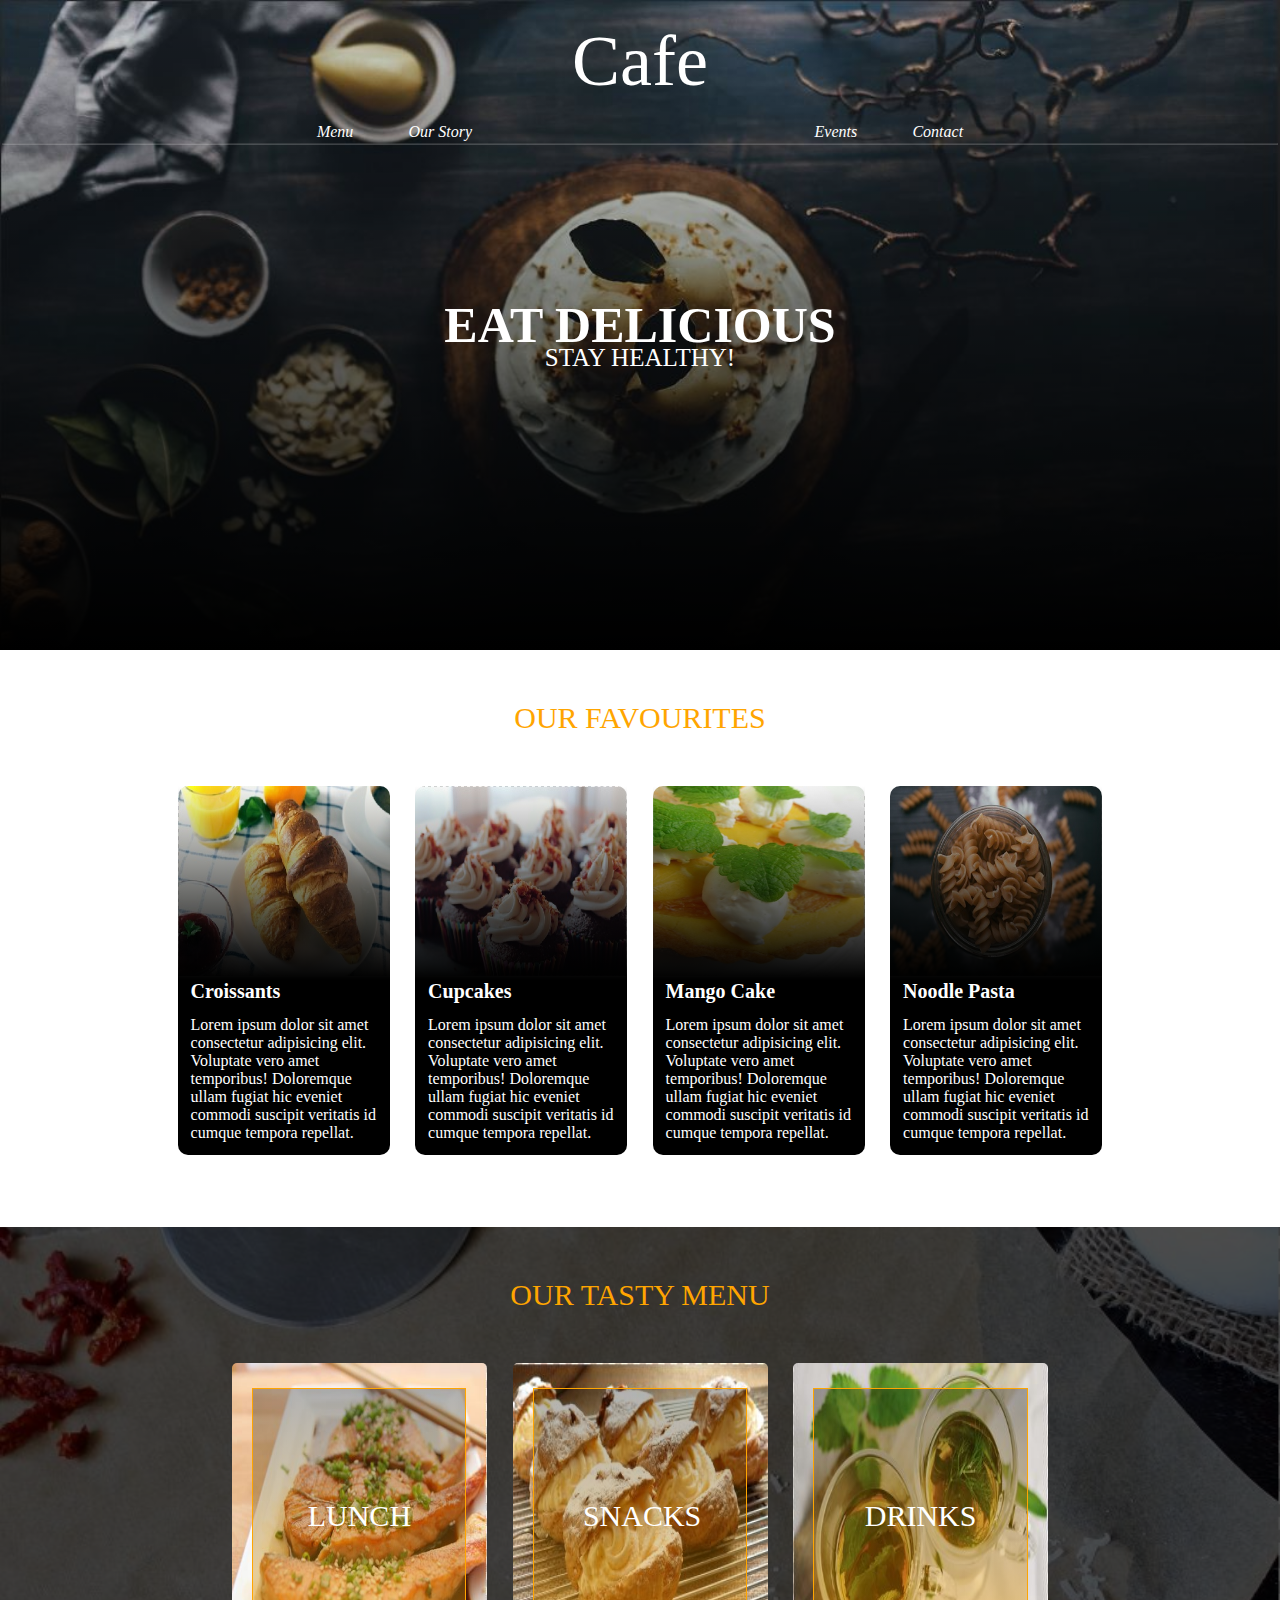
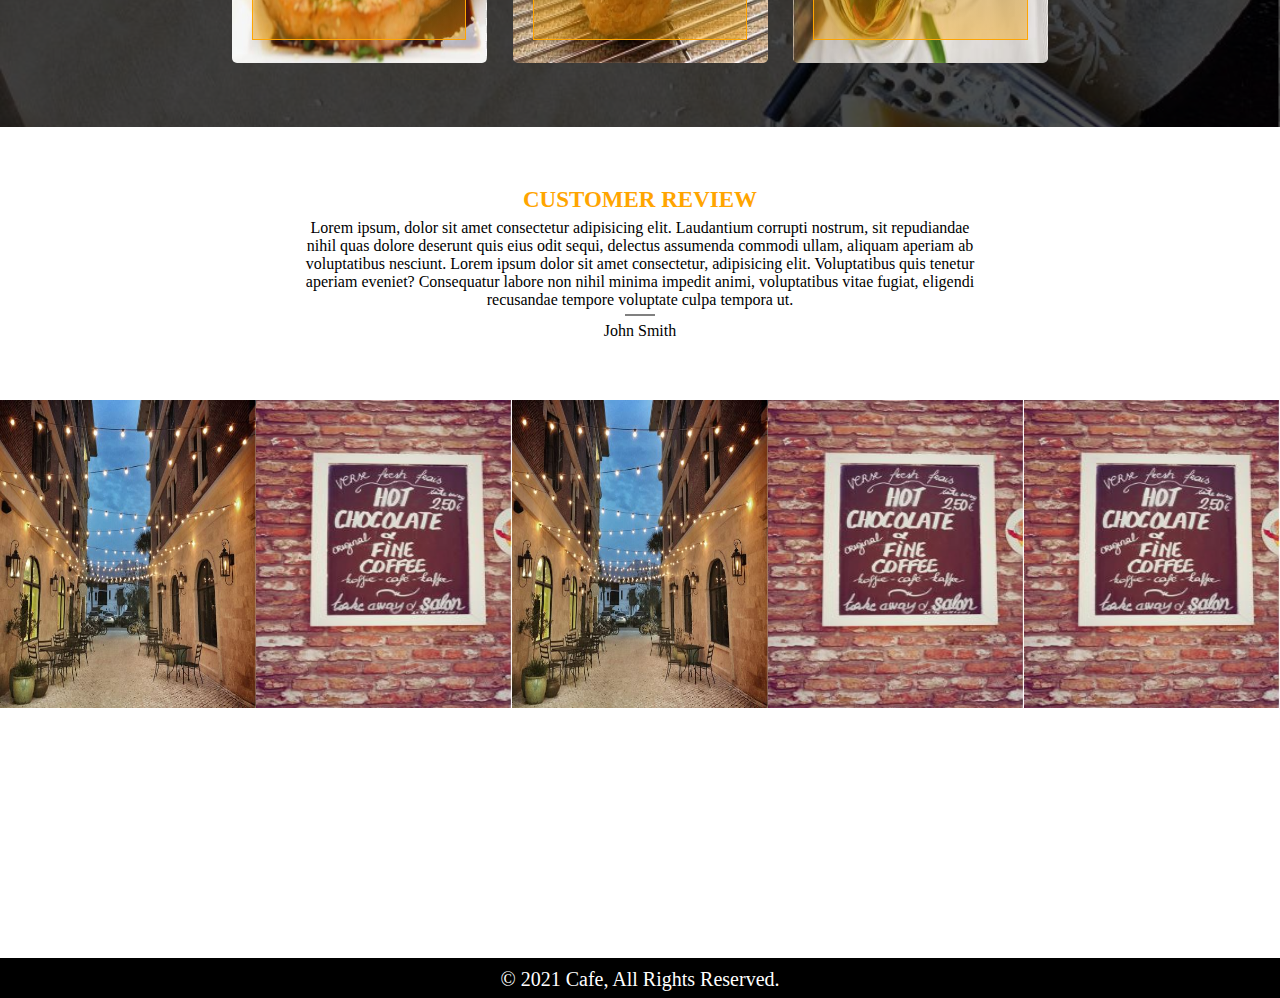
<file: site/index.html>
<!DOCTYPE html>
<html lang="en">
<head>
    <meta charset="UTF-8">
    <meta http-equiv="X-UA-Compatible" content="IE=edge">
    <meta name="viewport" content="width=device-width, initial-scale=1.0">
    <title>Cafe</title>
    <link rel="stylesheet" type="text/css" href="CSS/style.css">
</head>
<body>
     <header>
        <div class="container">
        <div class="logo-text">Cafe</div>
        
        <div class="topnav">
            <div class="topnav-left">
                <a href="#">Menu</a>
                <a href="./our_site.html" target="_self">Our Story</a>
            </div>
            <div class="topnav-right">
                <a href="#" >Events</a>
                <a href="#">Contact</a>
            </div>
        </div>
        <hr id="line-break">
        <div class="hero-text">
            <h1>EAT DELICIOUS</h1>
            <p>STAY HEALTHY!</p>
          </div>
          </div>
    </header>
     <div class="fav">OUR FAVOURITES</div>
   <div class="flex-container" >
    
        <div class="card">
            <div class="img-layer"><img src="images/fav1.jpg" alt="Avatar"></div>
            <div class="card-container">
              <h4>Croissants</h4>
              <p>Lorem ipsum dolor sit amet consectetur adipisicing elit. Voluptate vero amet temporibus! Doloremque ullam fugiat hic 
                  eveniet commodi suscipit veritatis id cumque tempora repellat.</p>
            </div>
          </div>
          <div class="card">
            <div class="img-layer"><img src="images/fav2.jpg" alt="Avatar"></div>
            <div class="card-container">
              <h4>Cupcakes</h4>
              <p>Lorem ipsum dolor sit amet consectetur adipisicing elit. Voluptate vero amet temporibus! Doloremque ullam fugiat hic 
                eveniet commodi suscipit veritatis id cumque tempora repellat.</p>
            </div>
          </div>
          <div class="card">
            <div class="img-layer"><img src="images/fav3.jpg" alt="Avatar"></div>
            <div class="card-container">
              <h4>Mango Cake</h4>
              <p>Lorem ipsum dolor sit amet consectetur adipisicing elit. Voluptate vero amet temporibus! Doloremque ullam fugiat hic 
                eveniet commodi suscipit veritatis id cumque tempora repellat.</p>
            </div>
          </div>
          <div class="card">
            <div class="img-layer"><img src="images/fav4.jpg" alt="Avatar"></div>
            <div class="card-container">
              <h4>Noodle Pasta</h4>
              <p>Lorem ipsum dolor sit amet consectetur adipisicing elit. Voluptate vero amet temporibus! Doloremque ullam fugiat hic 
                eveniet commodi suscipit veritatis id cumque tempora repellat.</p>
            </div>
          </div>
      </div>
      <div class="container2">
          <div class="sub-container2">
        <div class="fav">OUR TASTY MENU</div>
        <div class="flex-container1">
            <div class="card1">
                <img src="images/tasty1.JPG" alt="Avatar">
                <div id="lunch">LUNCH</div>
        </div>
        <div class="card1">
            <img src="images/tasty2.JPG" alt="Avatar"> 
            <div id="lunch">SNACKS</div>   
    </div>
    <div class="card1">
        <img src="images/tasty3.JPG" alt="Avatar"> 
        <div id="lunch">DRINKS</div>   
</div>
    </div>
      </div>
      </div> 
    <div class="container3">
        <h3>CUSTOMER REVIEW</h3>
        <div>Lorem ipsum, dolor sit amet consectetur adipisicing elit. Laudantium corrupti nostrum, sit repudiandae nihil 
            quas dolore deserunt quis eius odit sequi, delectus assumenda commodi ullam, aliquam aperiam ab voluptatibus nesciunt. 
            Lorem ipsum dolor sit amet consectetur, adipisicing elit. Voluptatibus quis tenetur aperiam eveniet? Consequatur labore 
            non nihil minima impedit animi, voluptatibus vitae fugiat, eligendi recusandae tempore voluptate culpa tempora ut.</div>
        <hr id="line">
        <p>John Smith</p>
    </div>
    <div class="container4">
      <div class="card4">
        <img src="images/01.JPG" alt="Avatar">
      </div>  
      <div class="card4">
        <img src="images/05.JPG" alt="Avatar">
      </div>
      <div class="card4">
        <img src="images/01.JPG" alt="Avatar">
      </div>
      <div class="card4">
        <img src="images/05.JPG" alt="Avatar">
      </div>
      <div class="card4">
        <img src="images/05.JPG" alt="Avatar">
      </div>
    </div>
    <div class="map-responsive">

      <iframe src="https://www.google.com/maps/embed?pb=!1m18!1m12!1m3!1d61555.388881996514!2d73.91481138872427!3d15.365011265642007!2m3!1f0!2f0!3f0!3m2!1i1024!2i768!4f13.1!3m3!1m2!1s0x3bbfb736dff65a8d%3A0xe7e9adcdf39c685d!2sVerna%2C%20Goa!5e0!3m2!1sen!2sin!4v1627110301241!5m2!1sen!2sin" 
        style="border:0;" allowfullscreen="" loading="lazy"></iframe>
      
      </div>
      <footer>&copy; 2021 Cafe, All Rights Reserved.</footer>
</body>
</html>
</file>
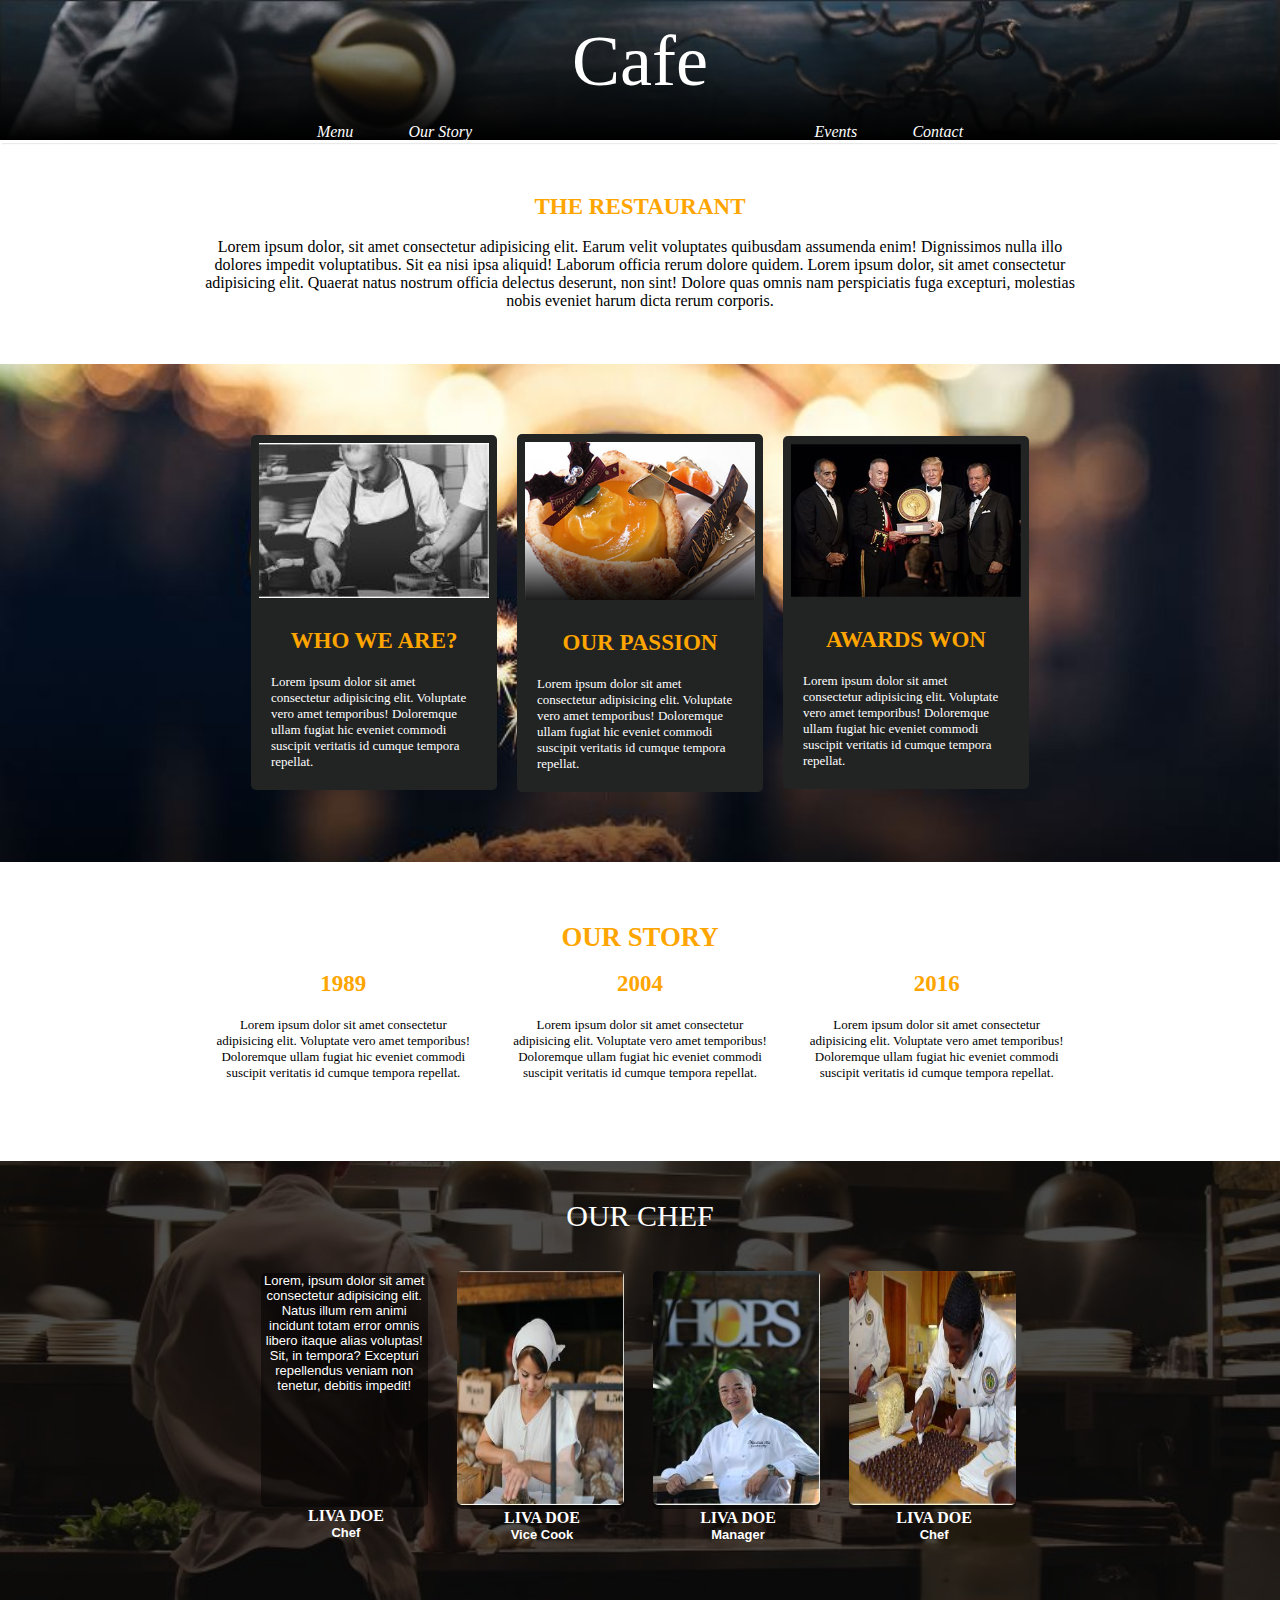
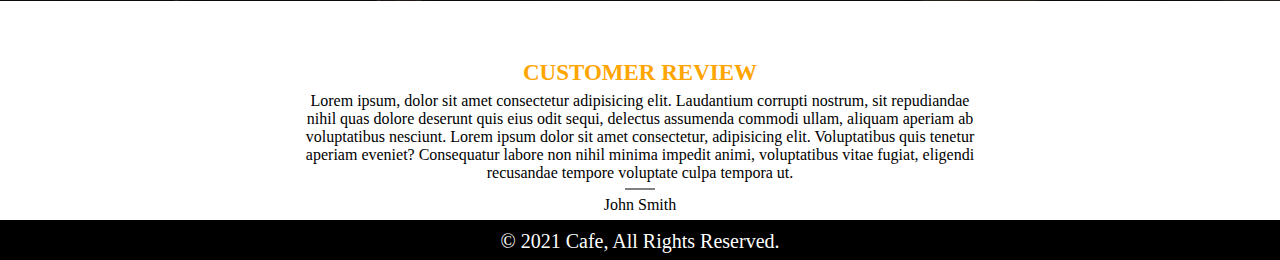
<file: site/our_site.html>
<!DOCTYPE html>
<html lang="en">
<head>
    <meta charset="UTF-8">
    <meta http-equiv="X-UA-Compatible" content="IE=edge">
    <meta name="viewport" content="width=device-width, initial-scale=1.0">
    <title>Cafe</title>
    <link rel="stylesheet" type="text/css" href="CSS/style.css">
    <link rel="stylesheet" type="text/css" href="CSS/our_style.css">
    
</head>
<body>
    <header>
        <div class="container">
        <div class="logo-text">Cafe</div>
        
        <div class="topnav">
            <div class="topnav-left">
                <a href="./index.html" target="_self">Menu</a>
                <a href="#" target="_blank">Our Story</a>
            </div>
            <div class="topnav-right">
                <a href="#" >Events</a>
                <a href="#">Contact</a>
            </div>
        </div>
        <hr id="line-break">
          </div>
    </header>
    <div class="restaurant">
        <h4>THE RESTAURANT</h4>
        <p>Lorem ipsum dolor, sit amet consectetur adipisicing elit. Earum velit voluptates quibusdam assumenda enim! 
            Dignissimos nulla illo dolores impedit voluptatibus. Sit ea nisi ipsa aliquid! Laborum officia rerum dolore quidem.
          Lorem ipsum dolor, sit amet consectetur adipisicing elit. Quaerat natus nostrum officia delectus deserunt, 
          non sint! Dolore quas omnis nam perspiciatis fuga excepturi, molestias nobis eveniet harum dicta rerum corporis.</p>
    </div>
    <div class="story_container">
        <div class="card">
                <img src="images/story1.JPG" alt="Avatar"> 
              <h4>WHO WE ARE?</h4>
              <p>Lorem ipsum dolor sit amet consectetur adipisicing elit. Voluptate vero amet temporibus! Doloremque ullam fugiat hic 
                  eveniet commodi suscipit veritatis id cumque tempora repellat.</p>
          </div>
          <div class="card">
            <img src="images/story2.JPG" alt="Avatar"> 
          <h4>OUR PASSION</h4>
          <p>Lorem ipsum dolor sit amet consectetur adipisicing elit. Voluptate vero amet temporibus! Doloremque ullam fugiat hic 
              eveniet commodi suscipit veritatis id cumque tempora repellat.</p>
      </div>
      <div class="card">
        <img src="images/story3.JPG" alt="Avatar"> 
      <h4>AWARDS WON</h4>
      <p>Lorem ipsum dolor sit amet consectetur adipisicing elit. Voluptate vero amet temporibus! Doloremque ullam fugiat hic 
          eveniet commodi suscipit veritatis id cumque tempora repellat.</p>
  </div>
    </div>
    <div class="our_story">
        <h6>OUR STORY</h6>
        <div class="flex_story">
        <div class="card1">
              <h4>1989</h4>
              <p>Lorem ipsum dolor sit amet consectetur adipisicing elit. Voluptate vero amet temporibus! Doloremque ullam fugiat hic 
                  eveniet commodi suscipit veritatis id cumque tempora repellat.</p>
          </div>
          <div class="card1">
          <h4>2004</h4>
          <p>Lorem ipsum dolor sit amet consectetur adipisicing elit. Voluptate vero amet temporibus! Doloremque ullam fugiat hic 
              eveniet commodi suscipit veritatis id cumque tempora repellat.</p>
      </div>
      <div class="card1">
      <h4>2016</h4>
      <p>Lorem ipsum dolor sit amet consectetur adipisicing elit. Voluptate vero amet temporibus! Doloremque ullam fugiat hic 
          eveniet commodi suscipit veritatis id cumque tempora repellat.</p>
  </div>
</div>
    </div>
    <div class="chef_container">
        <div class="sub-container3">
      <div class="fav">OUR CHEF</div>
      <div class="flex-container2">
        <div class="chef_name">
          <div class="card2">
              <p>Lorem, ipsum dolor sit amet consectetur adipisicing elit. Natus illum rem animi incidunt totam error omnis libero itaque alias 
              voluptas! Sit, in tempora? Excepturi repellendus veniam non tenetur, debitis impedit!</p>
      </div>
      <h2>LIVA DOE <br><p>Chef</p></h2>
    </div>
    <div class="chef_name">
      <div class="card2">
          <img src="images/chef2.JPG" alt="Avatar">          
  </div>
  <h2>LIVA DOE<br><p>Vice Cook</p></h2>
  </div>
  <div class="chef_name">
  <div class="card2">
      <img src="images/chef3.JPG" alt="Avatar">        
</div>
<h2>LIVA DOE<br><p>Manager</p></h2>
</div>
<div class="chef_name">
<div class="card2">
    <img src="images/chef4.JPG" alt="Avatar">   
</div>
<h2>LIVA DOE<br><p>Chef</p></h2> 
</div>
  </div>
    </div>
    </div> 
    <div class="container3">
        <h3>CUSTOMER REVIEW</h3>
        <div>Lorem ipsum, dolor sit amet consectetur adipisicing elit. Laudantium corrupti nostrum, sit repudiandae nihil 
            quas dolore deserunt quis eius odit sequi, delectus assumenda commodi ullam, aliquam aperiam ab voluptatibus nesciunt. 
            Lorem ipsum dolor sit amet consectetur, adipisicing elit. Voluptatibus quis tenetur aperiam eveniet? Consequatur labore 
            non nihil minima impedit animi, voluptatibus vitae fugiat, eligendi recusandae tempore voluptate culpa tempora ut.</div>
        <hr id="line">
        <p>John Smith</p>
    </div>
    <footer>&copy; 2021 Cafe, All Rights Reserved.</footer>
</body>
</html>
</file>
<file: site/CSS/style.css>
* {
    box-sizing: border-box;
    margin: 0px;
    padding: 0px;
}

/** Header Nav **/
header {
    background: url('../images/header-img.JPG') no-repeat ;
    background-size: cover;    
    height: 650px;
    width: 100%; 
    padding: 0px;
    position: relative;
}
.container {
    background: linear-gradient(to top, rgb(0, 0, 0) 0%, rgba(255, 255, 255, 0) 100%) ;  
    height: inherit;
}
.logo-text {
    font-family: Brush Script MT;
    text-align: center;
    font-size: 8vh;
    color: white;
    padding: 20px;    
}
.topnav {
    display: flex;
    justify-content: space-evenly;
}
.topnav-left a, .topnav-right a {
    margin: 0 2vw;
    text-decoration: none;
    color: white;
    font-style: italic;
}
  a:hover {
    color: red;
    background-color: transparent;
    text-decoration: underline;
  }
  a:active {
    color: yellow;
    background-color: transparent;
    text-decoration: underline;
  }
#line-break {
    opacity: 0.2;
    margin: 2px;
}
.hero-text h1,.hero-text p{
    position: absolute;
    top: 50%;
    left: 50%;
    transform: translate(-50%, -50%);
    color: white;
    font-size: 50px;
  }
  .hero-text p {
    top: 55%;
    font-size: 25px;
  } 

  /** Our Favourite slider**/
.fav {
    display: flex;
    justify-content: center;
    margin: 4vw;
    color: orange;
    font-size: 30px;
}
.flex-container {
    display: flex;
    padding: 0 165px;
}
.flex-container .card {
    margin: 0 1vw;
    justify-content: space-evenly;
  }
  .card .img-layer {
    background: linear-gradient(to top, rgb(0, 0, 0) 0%, rgba(255, 255, 255, 0) 100%) ;
  }
  .flex-container img {
    height: 190px;
    width: 100%;
    position: relative;
    z-index: -1;
    border-top-left-radius: 10px;
    border-top-right-radius: 10px;
}
.card-container {
    background-color: rgb(0, 0, 0);
    margin-top: 0;
    display: flex;
    flex-direction: column;   
    border-bottom-left-radius: 10px;
    border-bottom-right-radius: 10px;
}
.card-container h4{
    color: white;
    padding: 0 1vw;
    font-size: 20px;
}
.card-container p {
    color: white;
    padding: 1vw;
}

    /** Our tasty menu**/
    .container2 {
        display: flex;
        background: url('../images/tasty-menu.JPG') no-repeat center;
        background-size: cover;
        height: 500px;
        width: 100%;
        margin-top: 8vh;
        justify-content: center;
        flex-direction: column;
        position: relative;
        z-index: -1;
    }
    .sub-container2 {
        background-color: rgb(0, 0, 0,0.7);
        background-size: cover;    
        height: 500px;
        width: 100%;
        
    }
    .flex-container1 {
        display: flex;
        justify-content: center;
    }
    .flex-container1 .card1 {
        margin: 0 1vw;   
        width: 255px;    
        position: relative;
       }
       .card1 .img-layer1 {
        background-color: rgba(230, 120, 47, 0.3);    
      }
       .card1 img {
        width: 100%;
        height: 300px;
        border-radius: 5px;
    }

    #lunch {
        position: absolute;
        top: 8%;
        left: 8%;
        background: linear-gradient(to bottom, rgb(0, 0, 0,0.3) 0%, rgba(255, 166, 0, 0.4) 100%);
        
        font-size: 30px;
        padding: 110px 49px;
        color: white;
        box-sizing: border-box;
        width: 84%;
        height: 252px;
        text-align: center;
        border: 1px solid orange;
    }

/** customer review **/
.container3 {
    display: flex;
    height: 165px;
    width: 100%;
    margin-top: 6vh;
    overflow: hidden;
    flex-direction: column;
    justify-content: space-evenly;
    text-align: center;
    padding: 0 295px;
}
.container3 h3 {
    font-size: 23px;
    color: orange;
    font-family: Georgia, 'Times New Roman', Times, serif;
}
#line {
    border-style: solid;
    align-self: center;
    width: 30px;
}

/** container4 **/
.container4 {
    display: flex;
    margin-top: 6vh;
}
.container4 .card4 {
    width: 100%;
    height: 308px;
}
.card4 img {
    width: 100%;
    height: inherit;
}

/** map **/
.map-responsive{
    display: flex;
    position:relative;
    height:250px;
}

.map-responsive iframe{
    left:0;
    top:0;
    height:250px;
    width:100%;
    position:absolute;
}

/** Footer **/
footer {
    background-color: black;
    text-align: center;
    font-size: 20px;
    color: white;
    padding: 10px 0;
    height: 40px;
}

@media only screen and (min-width: 768px) and (max-width: 992px) {
    /** Header Nav **/

header {
    background: url('../images/header-img.JPG') no-repeat center;
    background-size: cover;    
    height: 360px;
    width: 100%; 
    padding: 0px;
    position: relative;
}
.logo-text {
    font-family: Brush Script MT;
    text-align: center;
    font-size: 5vh;
    color: white;
    padding: 10px;    
}
.topnav-left a, .topnav-right a {
    margin: 0 2vw;
    text-decoration: none;
    color: white;
    font-style: italic;
    font-size: 13px;
}
.hero-text h1,.hero-text p{
    position: absolute;
    top: 50%;
    left: 50%;
    transform: translate(-50%, -50%);
    color: white;
    font-size: 30px;
  }
  .hero-text p {
    top: 55%;
    font-size: 16px;
  }

   /** Our Favourite slider**/
.fav {
    display: flex;
    justify-content: center;
    margin: 2vw;
    color: orange;
    font-size: 20px;
    
}
.flex-container {
    display: grid;
    grid-template-columns: auto auto;
    padding: 0 165px;
   
}
.flex-container .card {
    margin: 0 1vw 2vw;
    justify-content: space-evenly;
  }
  .card .img-layer {
    background: linear-gradient(to top, rgb(0, 0, 0) 0%, rgba(255, 255, 255, 0) 100%) ;
  }
  .flex-container img {
    height: 134px;
    width: 100%;
    position: relative;
    z-index: -1;
}
.card-container {
    background-color: rgb(0, 0, 0);
    margin-top: 0;
    display: flex;
    flex-direction: column;   
}
.card-container h4{
    color: white;
    padding: 0 1vw;
    font-size: 20px;
}
.card-container p {
    color: white;
    padding: 1vw;
}

  /** Our tasty menu**/
  .container2 {
    display: flex;
    background: url('../images/tasty-menu.JPG') no-repeat center;
    background-size: cover;
    height: 280px;
    margin-top: 6vh;
    justify-content: center;
    flex-direction: column;
    position: relative;
    z-index: -1;
}
.sub-container2 {
    background-color: rgb(0, 0, 0,0.7);
    background-size: cover;    
    height: 315px;
    width: 100%;
    
}
.flex-container1 .card1 {
    margin: 0 1vw;   
    width: 255px;    
    position: relative;
   }
   .card1 img {
    width: 100%;
    height: 178px;
    
}
#lunch {
    position: absolute;
    top: 8%;
    left: 8%;
    background: linear-gradient(to bottom, rgb(0, 0, 0,0.3) 0%, rgba(255, 166, 0, 0.4) 100%);
    
    font-size: 26px;
    padding: 58px 45px;
    color: white;
    box-sizing: border-box;
    width: 84%;
    height: 146px;
    text-align: center;
    border: 1px solid orange;
}

/** customer review **/
.container3 {
    display: flex;
    height: 165px;
    margin-top: 3vh;
    overflow: hidden;
    flex-direction: column;
    justify-content: space-evenly;
    text-align: center;
    padding: 0 88px;
    font-size: 12px;
}
.container3 h3 {
    font-size: 18px;
    color: orange;
    font-family: Georgia, 'Times New Roman', Times, serif;
}
/** container4 **/
.container4 {
    margin-top: 2vh;
}
.container4 .card4 {
    width: 62%;
    height: 190px;
    margin-bottom: 10px;
    align-self: center;
}
.card4 img {
    width: 100%;
    height: inherit;
}
/** map **/
.map-responsive{
    display: flex;
    position:relative;
    height:215px;
}

.map-responsive iframe{
    left:0;
    top:0;
    height:215px;
    position:absolute;
}

/** Footer **/
footer {
    background-color: black;
    text-align: center;
    font-size: 15px;
    color: white;
    padding: 4px 0;
    height: 26px;
}
}

@media only screen and (min-width: 992px) and (max-width: 1199px) {
     /** Our Favourite slider**/
.flex-container {
    display: flex;
    padding: 0 25px;
}
  .flex-container img {
    height: 160px;
    width: 100%;
    position: relative;
    z-index: -1;
}
.card-container p {
    color: white;
    padding: 1vw;
    font-size: 13px;
}

/** customer review **/
.container3 {
    display: flex;
    height: 165px;
    width: 100%;
    margin-top: 9vh;
    overflow: hidden;
    flex-direction: column;
    justify-content: space-evenly;
    text-align: center;
    padding: 0 125px;
}
/** container4 **/
.container4 .card4 {
    width: 100%;
    height: 250px;
}
}

@media only screen and (min-width: 600px)and (max-width: 768px) {
    /** Header Nav **/

header {
    background: url('../images/header-img.JPG') no-repeat ;
    background-size: cover;    
    height: 475px;
    width: 100%; 
    padding: 0px;
    position: relative;
}
.hero-text h1,.hero-text p{
    position: absolute;
    top: 50%;
    left: 50%;
    transform: translate(-50%, -50%);
    color: white;
    font-size: 38px;
  }
  .hero-text p {
    top: 56%;
    font-size: 20px;
  }

    /** Our Favourite slider**/
.flex-container {
    padding: 0 64px;
    display: grid;
    grid-template-columns: auto auto;
}
.flex-container .card {
    margin: 0 1vw 2vw;
    justify-content: space-evenly;
  }
     /** Our tasty menu**/
     .container2 {
        display: flex;
        background: url('../images/tasty-menu.JPG') no-repeat center;
        background-size: cover;
        height: 400px;
        width: 100%;
        margin-top: 8vh;
        justify-content: center;
        flex-direction: column;
        position: relative;
        z-index: -1;
    }
    .sub-container2 {
        background-color: rgb(0, 0, 0,0.7);
        background-size: cover;    
        height: 400px;
        width: 100%;
        
    }
       .card1 img {
        width: 100%;
        height: 238px;
        
    }
    #lunch {
        position: absolute;
        top: 8%;
        left: 8%;
        background: linear-gradient(to bottom, rgb(0, 0, 0,0.3) 0%, rgba(255, 166, 0, 0.4) 100%);
        
        font-size: 30px;
        padding: 81px 19px;
        color: white;
        box-sizing: border-box;
        width: 84%;
        height: 198px;
        text-align: center;
        border: 1px solid orange;
    }
/** customer review **/
.container3 {
    display: flex;
    height: 165px;
    width: 100%;
    margin-top: 4vh;
    overflow: hidden;
    flex-direction: column;
    justify-content: space-evenly;
    text-align: center;
    padding: 0 27px;
}
/** container4 **/
.container4 {
    display: flex;
    margin-top: 6vh;
}
.container4 .card4 {
    width: 100%;
    height: 215px;
}
.card4 img {
    width: 100%;
    height: inherit;
}
}

@media only screen and (min-width: 448px) and (max-width: 600px){
    /** Header Nav **/
    header {
        background: url('../images/header-img.JPG') no-repeat center;
        background-size: cover;    
        height: 475px;
        width: 100%; 
        padding: 0px;
        position: relative;
    }

.hero-text h1,.hero-text p{
    position: absolute;
    top: 50%;
    left: 50%;
    transform: translate(-50%, -50%);
    color: white;
    font-size: 28px;
  }
  .hero-text p {
    top: 54%;
    font-size: 20px;
  }


  /** Our Favourite slider**/
  .fav {
    display: flex;
    justify-content: center;
    margin: 4vw;
    color: orange;
    font-size: 23px;
}
.flex-container {
    display: flex;
    padding: 0 60px;
    flex-direction: column;
}
.flex-container .card {
    margin: 0 1vw 2vw;
    justify-content: space-evenly;
  }

.card-container h4{
    color: white;
    padding: 0 1vw;
    font-size: 18px;
}
.card-container p {
    color: white;
    padding: 1vw;
    font-size: 13px;
}

    /** Our tasty menu**/
    .container2 {
        display: flex;
        background: url('../images/tasty-menu.JPG') no-repeat center;
        background-size: cover;
        height: 1010px;
        width: 100%;
        margin-top: 8vh;
        justify-content: center;
        flex-direction: column;
        position: relative;
        z-index: -1;
    }
    .sub-container2 {
        background-color: rgb(0, 0, 0,0.7);
        background-size: cover;    
        height: 1010px;
        width: 100%;
        
    }
    .flex-container1 {
        display: flex;
        justify-content: center;
        flex-direction: column;
    }
    .flex-container1 .card1 {
        margin: 0 21vw;   
        width: 255px;    
        position: relative;
        align-self: center;
       }

/** customer review **/
.container3 {
    display: flex;
    height: 165px;
    width: 100%;
    margin-top: 3vh;
    overflow: hidden;
    flex-direction: column;
    justify-content: space-evenly;
    text-align: center;
    padding: 0 16px;
    font-size: 13px;
}
.container3 h3 {
    font-size: 18px;
    color: orange;
    font-family: Georgia, 'Times New Roman', Times, serif;
}

/** container4 **/
.container4 {
    display: flex;
    margin-top: 3vh;
}
.container4 .card4 {
    width: 100%;
    height: 208px;
}
}

@media only screen and (max-width: 448px) {
    /** Header Nav **/
    header {
       background: url('../images/header-img.JPG') no-repeat center;
       background-size: cover;    
       height: 475px;
       width: 100%; 
       padding: 0px;
       position: relative;
   }
   .logo-text {
       font-family: Brush Script MT;
       text-align: center;
       font-size: 6vh;
       color: white;
       padding: 20px;    
   }
.hero-text h1,.hero-text p{
   position: absolute;
   top: 50%;
   left: 50%;
   transform: translate(-50%, -50%);
   color: white;
   font-size: 20px;
 }
 .hero-text p {
   top: 54%;
   font-size: 15px;
 }
 
  /** Our Favourite slider**/
  .fav {
   display: flex;
   justify-content: center;
   margin: 4vw;
   color: orange;
   font-size: 22px;
}
.flex-container {
   display: flex;
   padding: 0 50px;
   flex-direction: column;
}
.flex-container .card {
   margin: 0 0.5vw;
   justify-content: space-evenly;
   height: 260px;
 }
 .card .img-layer {
   background: linear-gradient(to top, rgb(0, 0, 0) 0%, rgba(255, 255, 255, 0) 100%) ;
   height: 140px;
 }
.card-container h4{
   color: white;
   padding: 0 1vw;
   font-size: 18px;
}
.card-container p {
   color: white;
   padding: 1vw;
   font-size: 13px;
}

/** Our tasty menu**/
   .container2 {
       display: flex;
       background: url('../images/tasty-menu.JPG') no-repeat center;
       background-size: cover;
       height: 886px;
       width: 100%;
       margin-top: 2vh;
       justify-content: center;
       flex-direction: column;
       position: relative;
       z-index: -1;
   }
   .sub-container2 {
       background-color: rgb(0, 0, 0,0.7);
       background-size: cover;    
       height: 886px;
       width: 100%;
       
   }
   .flex-container1 {
       display: flex;
       justify-content: center;
       flex-direction: column;
   }
   .flex-container1 .card1 {
       margin: 0 21vw 10px;   
       width: 245px;    
       position: relative;
       align-self: center;
      }
      .card1 img {
       width: 100%;
       height: 262px;
       border-radius: 5px;
   }
      #lunch {
       position: absolute;
       top: 8%;
       left: 8%;
       background: linear-gradient(to bottom, rgb(0, 0, 0,0.3) 0%, rgba(255, 166, 0, 0.4) 100%);
       
       font-size: 28px;
       padding: 110px 49px;
       color: white;
       box-sizing: border-box;
       width: 84%;
       height: 222px;
       text-align: center;
       border: 1px solid orange;
   }

/** customer review **/
.container3 {
   display: flex;
   height: 198px;
   width: 100%;
   margin-top: 3vh;
   overflow: hidden;
   flex-direction: column;
   justify-content: space-evenly;
   text-align: center;
   padding: 0 16px;
   font-size: 13px;
}
.container3 h3 {
   font-size: 16px;
   color: orange;
   font-family: Georgia, 'Times New Roman', Times, serif;
}

/** container4 **/
.container4 {
   display: flex;
   margin-top: 3vh;
}
.container4 .card4 {
   width: 100%;
   height: 208px;
}

/** Footer **/
footer {
   background-color: black;
   text-align: center;
   font-size: 15px;
   color: white;
   padding: 6px 0;
   height: 30px;
}
}
</file>
<file: site/CSS/our_style.css>
* {
    box-sizing: border-box;
    margin: 0px;
    padding: 0px;
}

/** Header Nav **/
header {
    background: url('../images/header-img.JPG') no-repeat ;
    background-size: cover;    
    height: 140px;
    width: 100%; 
    padding: 0px;
    position: relative;
}
.container {
    background: linear-gradient(to top, rgb(0, 0, 0) 0%, rgba(255, 255, 255, 0) 100%) ;  
    height: inherit;
}
/** The Restaurant **/
.restaurant {
    display: flex;
    flex-direction: column;
    margin-top: 6vh;
}
.restaurant h4 {
    font-size: 23px;
    text-align: center;
    color: orange;
    font-family: Georgia, 'Times New Roman', Times, serif;
    margin-bottom: 2vh;
}
.restaurant p {
    text-align: center;
    padding: 0 204px;
}
/** Story Container **/
.story_container {
    display: flex;
    background: url(../images/story.JPG) no-repeat center;
    margin-top: 6vh;
    background-size: cover;
    padding: 60px 195px;
    justify-content: center;
}
.story_container .card {
    background-color: rgb(34, 36, 36);
    margin: 10px;
    width: 246px;
    border-radius: 5px;
    align-self: center;
}
.card img {
    padding: 8px;
    width: 100%;
}
.card h4 {
    font-size: 23px;
    text-align: center;
    color: orange;
    font-family: Georgia, 'Times New Roman', Times, serif;
    margin-top: 2vh;
}
.card p {
    color: white;
    padding: 20px;
    font-size: 13px;
}
/** our story **/
.our_story {
    display: flex;
    background-size: cover;
    padding: 60px 195px;
    flex-direction: column;
    text-align: center;
    color: orange;
    font-size: 40px;
}
.flex_story {
    display: flex;
}
.flex_story h6 {
    justify-content: center;
}
.card1 h4 {
    font-size: 23px;
    text-align: center;
    color: orange;
    font-family: Georgia, 'Times New Roman', Times, serif;
    margin-top: 2vh;
}
.card1 p {
    padding: 20px;
    font-size: 13px;
    color: black;
}

/** Chef Container **/
.chef_container {
    display: flex;
    background: url('../images/chef_bg.JPG') no-repeat center;
    background-size: cover;
    height: 440px;
    width: 100%;
    justify-content: center;
    flex-direction: column;
    position: relative;
    z-index: -1;
}
.fav {
    color: white;
    margin: 3vw;
}
.sub-container3 {
    background-color: rgb(0, 0, 0,0.7);
    background-size: cover;    
    height: 440px;
    width: 100%;
    
}
.flex-container2 {
    display: flex;
    justify-content: center;
}
.flex-container2 .card2 {
    margin: 0 1vw;   
    width: 167px;    
    position: relative;
    color: white;
    text-align: center;
    background-color: rgb(0, 0, 0,0.5);
    border-radius: 5px;
   }
.card2 img , .card2 p{
    border-radius: 5px;
    height: 234px;
    width: 100%;
}
.chef_name {
    display: flex;
    justify-content: center;
    color: white;
    flex-direction: column;
}
.chef_name h2 {
    margin: 0 4.7vw;
    font-size: 16px;
    text-align: center;
}
.chef_name p {
    text-align: center;
    font-size: 13px;
    font-family: Arial, Helvetica, sans-serif;
}

@media only screen and (max-width: 448px) {
    /** Header Nav **/
header {
  background: url('../images/header-img.JPG') no-repeat ;
  background-size: cover;    
  height: 112px;
  width: 100%; 
  padding: 0px;
  position: relative;
}
.logo-text {
  font-family: Brush Script MT;
  text-align: center;
  font-size: 6vh;
  color: white;
  padding: 20px;    
}
/** The Restaurant **/
.restaurant {
  display: flex;
  flex-direction: column;
  margin-top: 5vh;
}
.restaurant h4 {
  font-size: 18px;
  text-align: center;
  color: orange;
  font-family: Georgia, 'Times New Roman', Times, serif;
  margin-bottom: 2vh;
}
.restaurant p {
  text-align: center;
  padding: 0 12px;
  font-size: 14px;
}
/** Story Container **/
.story_container {
  display: flex;
  background: url(../images/story.JPG) no-repeat center;
  margin-top: 6vh;
  background-size: cover;
  padding: 30px 91px;
  justify-content: center;
  flex-direction: column;
}
/** our story **/
.our_story {
  display: flex;
  background-size: cover;
  padding: 32px 5px;
  flex-direction: column;
  text-align: center;
  color: orange;
  font-size: 32px;
}
.flex_story {
  display: grid;
}
.flex_story h6 {
  justify-content: center;
}
.card1 p {
  padding: 14px 21px;
  font-size: 13px;
  color: black;
}
.card1 h4 {
  font-size: 18px;
  text-align: center;
  color: orange;
  font-family: Georgia, 'Times New Roman', Times, serif;
  margin-top: 1vh;
}

/** Chef Container **/
.chef_container {
  display: flex;
  background: url('../images/chef_bg.JPG') no-repeat center;
  background-size: cover;
  height: 1245px;
  width: 100%;
  justify-content: center;
  flex-direction: column;
  position: relative;
  z-index: -1;
}
.sub-container3 {
  background-color: rgb(0, 0, 0,0.7);
  background-size: cover;    
  height: inherit;
  width: 100%;
}
.flex-container2 {
  display: flex;
  justify-content: center;
  flex-direction: column;
}
.flex-container2 .card2 {
  margin: 2vh 1vw 2vh;   
  width: 167px;    
  position: relative;
  color: white;
  align-self: center;
  background-color: rgb(0, 0, 0,0.5);
 }

}

@media only screen and (min-width: 448px) and (max-width: 599px) {
    /** Header Nav **/
header {
    background: url('../images/header-img.JPG') no-repeat ;
    background-size: cover;    
    height: 120px;
    width: 100%; 
    padding: 0px;
    position: relative;
}
.logo-text {
    font-family: Brush Script MT;
    text-align: center;
    font-size: 6vh;
    color: white;
    padding: 20px;    
}
/** The Restaurant **/
.restaurant {
    display: flex;
    flex-direction: column;
    margin-top: 5vh;
}
.restaurant h4 {
    font-size: 20px;
    text-align: center;
    color: orange;
    font-family: Georgia, 'Times New Roman', Times, serif;
    margin-bottom: 2vh;
}
.restaurant p {
    text-align: center;
    padding: 0 12px;
}
/** Story Container **/
.story_container {
    display: flex;
    background: url(../images/story.JPG) no-repeat center;
    margin-top: 6vh;
    background-size: cover;
    padding: 30px 91px;
    justify-content: center;
    flex-direction: column;
}
/** our story **/
.our_story {
    display: flex;
    background-size: cover;
    padding: 32px 5px;
    flex-direction: column;
    text-align: center;
    color: orange;
    font-size: 34px;
}
.card1 h4 {
    font-size: 18px;
    text-align: center;
    color: orange;
    font-family: Georgia, 'Times New Roman', Times, serif;
    margin-top: 2vh;
}

/** Chef Container **/
.chef_container {
    display: flex;
    background: url('../images/chef_bg.JPG') no-repeat center;
    background-size: cover;
    height: 1278px;
    width: 100%;
    justify-content: center;
    flex-direction: column;
    position: relative;
    z-index: -1;
}
.sub-container3 {
    background-color: rgb(0, 0, 0,0.7);
    background-size: cover;    
    height: inherit;
    width: 100%;
}
.flex-container2 {
    display: flex;
    justify-content: center;
    flex-direction: column;
}
.flex-container2 .card2 {
    margin: 2vh 1vw 2vh;   
    width: 167px;    
    position: relative;
    color: white;
    align-self: center;
    background-color: rgb(0, 0, 0,0.5);
   }


}

@media only screen and (min-width: 600px)and (max-width: 767px) {
    /** Header Nav **/
header {
    background: url('../images/header-img.JPG') no-repeat ;
    background-size: cover;    
    height: 114px;
    width: 100%; 
    padding: 0px;
    position: relative;
}
.logo-text {
    font-family: Brush Script MT;
    text-align: center;
    font-size: 6vh;
    color: white;
    padding: 20px;    
}

/** The Restaurant **/
.restaurant {
    display: flex;
    flex-direction: column;
    margin-top: 5vh;
}
.restaurant h4 {
    font-size: 20px;
    text-align: center;
    color: orange;
    font-family: Georgia, 'Times New Roman', Times, serif;
    margin-bottom: 2vh;
}
.restaurant p {
    text-align: center;
    padding: 0 36px;
}

/** Story Container **/
.story_container {
    display: flex;
    background: url(../images/story.JPG) no-repeat center;
    margin-top: 6vh;
    background-size: cover;
    padding: 60px 30px;
    justify-content: center;
}
.story_container .card {
    background-color: rgb(34, 36, 36);
    margin: 3px;
    width: 246px;
    border-radius: 5px;
    align-self: center;
}
/** our story **/
.our_story {
    display: flex;
    background-size: cover;
    padding: 28px 22px;
    flex-direction: column;
    text-align: center;
    color: orange;
    font-size: 35px;
}

/** Chef Container **/
.chef_container {
    display: flex;
    background: url('../images/chef_bg.JPG') no-repeat center;
    background-size: cover;
    height: 650px;
    width: 100%;
    justify-content: center;
    flex-direction: column;
    position: relative;
    z-index: -1;
}
.sub-container3 {
    background-color: rgb(0, 0, 0,0.7);
    background-size: cover;    
    height: inherit;
    width: 100%;
}
.fav {
    color: white;
    font-size: 26px;
}
.flex-container2 {
    display: grid;
    justify-content: center;
    grid-template-columns: auto auto;
}
}

@media only screen and (min-width: 768px) and (max-width: 991px) {
    /** Header Nav **/
header {
    background: url('../images/header-img.JPG') no-repeat ;
    background-size: cover;    
    height: 106px;
    width: 100%; 
    padding: 0px;
    position: relative;
}
.logo-text {
    font-family: Brush Script MT;
    text-align: center;
    font-size: 6vh;
    color: white;
    padding: 16px;    
}

/** The Restaurant **/
.restaurant {
    display: flex;
    flex-direction: column;
    margin-top: 4vh;
}
.restaurant h4 {
    font-size: 22px;
    text-align: center;
    color: orange;
    font-family: Georgia, 'Times New Roman', Times, serif;
    margin-bottom: 2vh;
}
.restaurant p {
    text-align: center;
    padding: 0 103px;
}

/** Story Container **/
.story_container {
    display: flex;
    background: url(../images/story.JPG) no-repeat center;
    margin-top: 6vh;
    background-size: cover;
    padding: 60px 28px;
    justify-content: center;
}

/** our story **/
.our_story {
    display: flex;
    background-size: cover;
    padding: 30px 22px;
    flex-direction: column;
    text-align: center;
    color: orange;
    font-size: 36px;
}

/** Chef Container **/
.chef_container {
    display: flex;
    background: url('../images/chef_bg.JPG') no-repeat center;
    background-size: cover;
    height: 385px;
    width: 100%;
    justify-content: center;
    flex-direction: column;
    position: relative;
    z-index: -1;
}
.fav {
    color: white;
}
.sub-container3 {
    background-color: rgb(0, 0, 0,0.7);
    background-size: cover;    
    height: inherit;
    width: 100%;
    
}
.flex-container2 {
    display: flex;
    justify-content: center;
}
.flex-container2 .card2 {
    margin: 0 1vw;   
    width: 167px;    
    position: relative;
    color: white;
    text-align: center;
    background-color: rgb(0, 0, 0,0.5);
   }
.card2 img , .card2 p{
    border-radius: 5px;
    height: 234px;
    width: 100%;
}
.chef_name {
    display: flex;
    justify-content: center;
    color: white;
    flex-direction: column;
}
.chef_name h2 {
    margin: 0 4.7vw;
    font-size: 16px;
    text-align: center;
}
.chef_name p {
    text-align: center;
    font-size: 13px;
    font-family: Arial, Helvetica, sans-serif;
}
}

@media only screen and (min-width: 992px) and (max-width: 1199px) {
    header {
        background: url('../images/header-img.JPG') no-repeat ;
        background-size: cover;    
        height: 130px;
        width: 100%; 
        padding: 0px;
        position: relative;
    }

/** The Restaurant **/
.restaurant p {
    text-align: center;
    padding: 0 115px;
}

/** Story Container **/
.story_container {
    display: flex;
    background: url(../images/story.JPG) no-repeat center;
    margin-top: 6vh;
    background-size: cover;
    padding: 30px 75px;
    justify-content: center;
}

/** our story **/
.our_story {
    display: flex;
    background-size: cover;
    padding: 30px 68px;
    flex-direction: column;
    text-align: center;
    color: orange;
    font-size: 40px;
}

/** Chef Container **/
.chef_container {
    display: flex;
    background: url('../images/chef_bg.JPG') no-repeat center;
    background-size: cover;
    height: 398px;
    width: 100%;
    justify-content: center;
    flex-direction: column;
    position: relative;
    z-index: -1;
}
.sub-container3 {
    background-color: rgb(0, 0, 0,0.7);
    background-size: cover;    
    height: inherit;
    width: 100%;
    
}

/** customer review **/
.container3 {
    display: flex;
    height: 165px;
    width: 100%;
    margin-top: 4vh;
    overflow: hidden;
    flex-direction: column;
    justify-content: space-evenly;
    text-align: center;
    padding: 0 96px;
}
.container3 h3 {
    font-size: 22px;
    color: orange;
    font-family: Georgia, 'Times New Roman', Times, serif;
}

}
</file>
